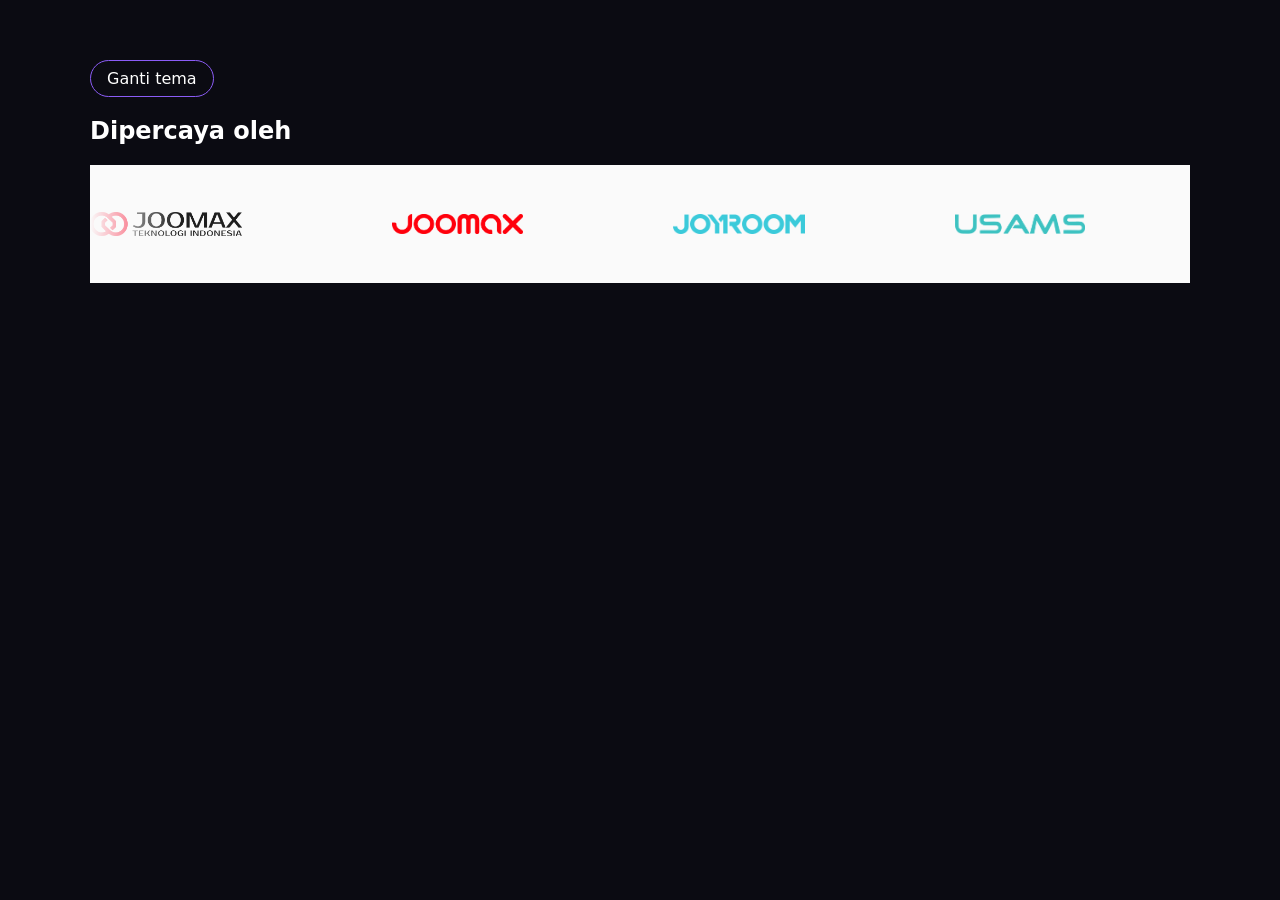
<file: Marquee/index.html>
<!DOCTYPE html>
<html lang="id" data-theme="dark">
<head>
<meta charset="utf-8">
<meta name="viewport" content="width=device-width, initial-scale=1">
<title>Marquee Logo</title>
<link rel="stylesheet" href="css/marquee-logo.css">
<style>
body{margin:0;font-family:system-ui,sans-serif;background:#0b0b12;color:#fff}
[data-theme=light] body{background:#fff;color:#16162a}
section{max-width:1100px;margin:60px auto;padding:0 20px}
button{font:inherit;padding:8px 16px;border-radius:999px;border:1px solid #8b5cf6;background:none;color:inherit;cursor:pointer}
</style>
</head>
<body>
<section>
  <button onclick="var d=document.documentElement;d.dataset.theme=d.dataset.theme=='dark'?'light':'dark'">Ganti tema</button>
  <h2>Dipercaya oleh</h2>
  <!-- Section marquee logo: pindahkan div ini ke posisi mana pun -->
  <div id="fixs-marquee"></div>
</section>
<script src="js/marquee-config.js"></script>
<script src="js/marquee-logo.js"></script>
</body>
</html>
</file>
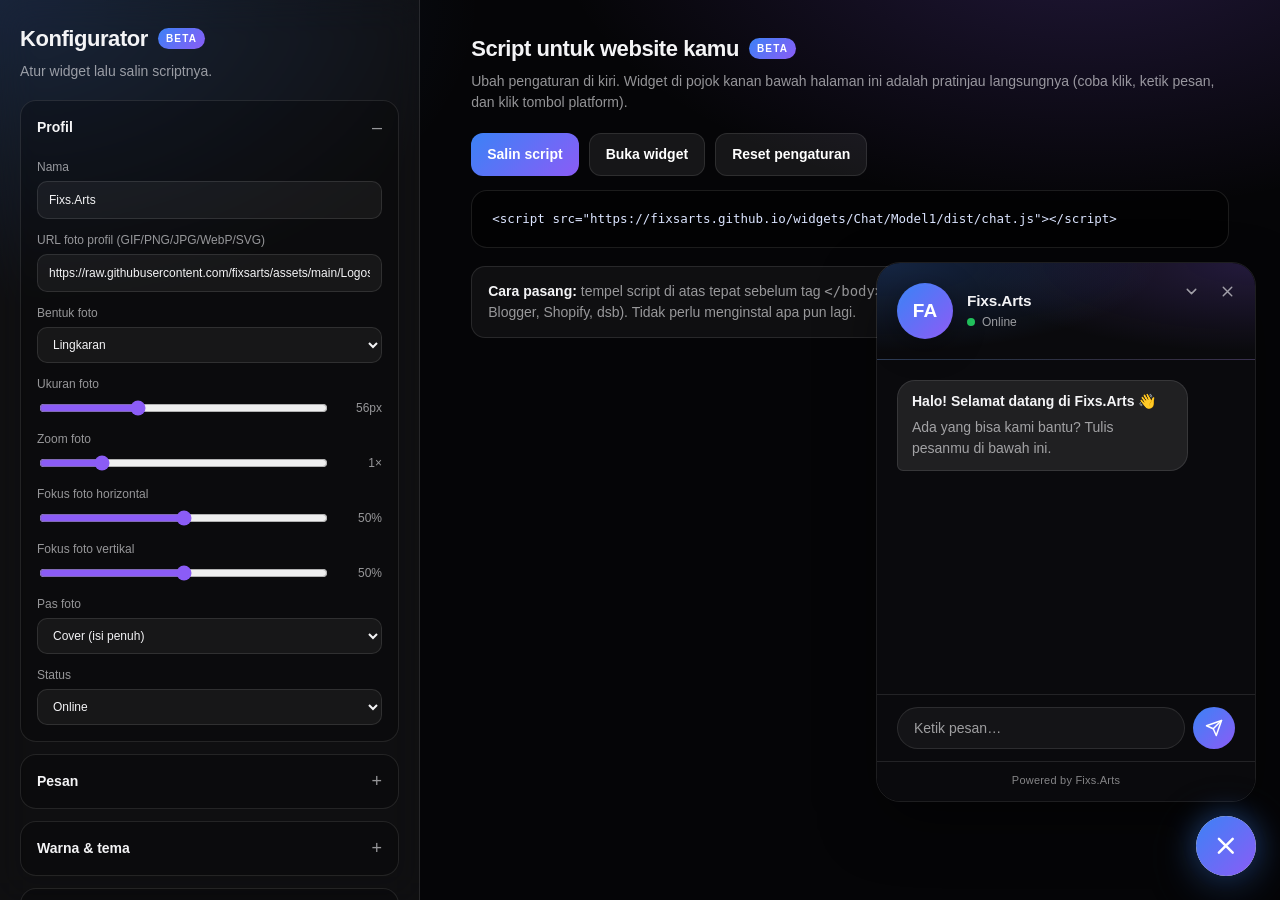
<file: Chat/Model1/config for Joomax.html>
<!doctype html>
<html lang="id">
<head>
<meta charset="utf-8">
<meta name="viewport" content="width=device-width,initial-scale=1">
<title>Fixs.Arts Chat — Konfigurator (Beta)</title>
<style>
  :root { --bg:#050507; --glass:rgba(255,255,255,.045); --line:rgba(255,255,255,.1); --txt:#f4f4f6; --mut:rgba(244,244,246,.6); --a:#3b82f6; --b:#8b5cf6; }
  * { box-sizing: border-box; }
  html, body { margin: 0; min-height: 100%; }
  body { background: radial-gradient(900px 500px at 85% -10%, rgba(139,92,246,.22), transparent 60%), radial-gradient(800px 500px at 0% 0%, rgba(59,130,246,.18), transparent 60%), var(--bg);
    color: var(--txt); font: 14px/1.5 -apple-system, BlinkMacSystemFont, "Segoe UI", Roboto, Arial, sans-serif; -webkit-font-smoothing: antialiased; }
  .wrap { display: grid; grid-template-columns: 420px minmax(0, 1fr); gap: 0; min-height: 100vh; }
  aside { border-right: 1px solid var(--line); background: var(--glass); backdrop-filter: blur(18px); height: 100vh; overflow-y: auto; padding: 22px 20px 90px; position: sticky; top: 0; }
  main { min-width: 0; padding: 32px clamp(20px, 4vw, 56px) 120px; }
  h1 { font-size: 22px; margin: 0; letter-spacing: -.02em; display: flex; align-items: center; gap: 10px; }
  .beta { font-size: 10px; font-weight: 700; letter-spacing: .12em; padding: 3px 8px; border-radius: 999px; background: linear-gradient(135deg, var(--a), var(--b)); color: #fff; }
  .sub { color: var(--mut); margin: 6px 0 18px; }
  details { border: 1px solid var(--line); border-radius: 16px; margin-bottom: 12px; background: rgba(0,0,0,.25); overflow: hidden; }
  summary { cursor: pointer; padding: 13px 16px; font-weight: 600; list-style: none; display: flex; justify-content: space-between; align-items: center; }
  summary::-webkit-details-marker { display: none; }
  summary::after { content: "+"; color: var(--mut); font-weight: 400; font-size: 18px; }
  details[open] > summary::after { content: "–"; }
  .sec { padding: 4px 16px 16px; display: grid; gap: 12px; }
  label.f { display: grid; gap: 5px; font-size: 12px; color: var(--mut); }
  label.f > span.l { font-weight: 500; }
  input[type=text], input[type=number], select, textarea {
    width: 100%; padding: 9px 11px; border-radius: 10px; border: 1px solid var(--line); background: rgba(255,255,255,.05); color: var(--txt); font: inherit; outline: none;
  }
  select option { background: #111; color: #fff; }
  textarea { resize: vertical; min-height: 74px; }
  input:focus, select:focus, textarea:focus { border-color: var(--a); box-shadow: 0 0 0 3px rgba(59,130,246,.2); }
  input[type=color] { width: 44px; height: 36px; padding: 2px; border-radius: 10px; border: 1px solid var(--line); background: rgba(255,255,255,.05); cursor: pointer; }
  input[type=range] { width: 100%; accent-color: var(--b); }
  .row2 { display: grid; grid-template-columns: 1fr 1fr; gap: 12px; }
  .inline { display: flex; align-items: center; gap: 10px; }
  .inline .val { color: var(--mut); font-size: 12px; min-width: 42px; text-align: right; }
  .check { display: flex; align-items: center; gap: 9px; font-size: 13px; color: var(--txt); cursor: pointer; }
  .check input { width: 17px; height: 17px; accent-color: var(--b); }
  .plat { border: 1px solid var(--line); border-radius: 12px; padding: 12px; display: grid; gap: 9px; background: rgba(255,255,255,.03); }
  .plat.bad { border-color: rgba(239,68,68,.6); }
  .plat-h { display: flex; align-items: center; gap: 8px; }
  .plat-h b { flex: 1; font-weight: 600; }
  .mini { border: 1px solid var(--line); background: rgba(255,255,255,.05); color: var(--txt); width: 30px; height: 30px; border-radius: 8px; cursor: pointer; font-size: 14px; }
  .mini:hover { background: rgba(255,255,255,.12); }
  .hint { font-size: 11px; color: var(--mut); }
  .hint.err { color: #f87171; display: none; }
  .plat.bad .hint.err { display: block; }
  .btn { border: 0; border-radius: 12px; padding: 10px 16px; font: inherit; font-weight: 600; color: #fff; cursor: pointer; background: linear-gradient(135deg, var(--a), var(--b)); }
  .btn.ghost { background: rgba(255,255,255,.07); border: 1px solid var(--line); }
  .btn:hover { filter: brightness(1.1); }
  .add { display: flex; gap: 8px; }
  .add select { flex: 1; }
  .bar { display: flex; gap: 10px; flex-wrap: wrap; margin: 20px 0 14px; }
  pre { max-width: 100%; margin: 0; padding: 18px 20px; border-radius: 16px; border: 1px solid var(--line); background: rgba(0,0,0,.55); overflow: auto; font: 12.5px/1.6 ui-monospace, SFMono-Regular, Menlo, Consolas, monospace; color: #dbe4ff; max-height: 62vh; }
  .note { margin-top: 18px; padding: 14px 16px; border-radius: 14px; background: var(--glass); border: 1px solid var(--line); color: var(--mut); }
  .note b { color: var(--txt); }
  @media (max-width: 900px) { .wrap { grid-template-columns: minmax(0, 1fr); } aside { position: static; height: auto; border-right: 0; border-bottom: 1px solid var(--line); } }
</style>
</head>
<body>
<div class="wrap">
  <aside id="form" aria-label="Pengaturan widget"></aside>
  <main>
    <h1>Script untuk website kamu <span class="beta">BETA</span></h1>
    <p class="sub">Ubah pengaturan di kiri. Widget di pojok kanan bawah halaman ini adalah pratinjau langsungnya (coba klik, ketik pesan, dan klik tombol platform).</p>
    <div class="bar">
      <button class="btn" id="copy" type="button">Salin script</button>
      <button class="btn ghost" id="openw" type="button">Buka widget</button>
      <button class="btn ghost" id="reset" type="button">Reset pengaturan</button>
    </div>
    <pre id="out" aria-label="Script hasil konfigurasi"></pre>
    <div class="note"><b>Cara pasang:</b> tempel script di atas tepat sebelum tag <code>&lt;/body&gt;</code> pada website tujuan (HTML biasa, WordPress, Blogger, Shopify, dsb). Tidak perlu menginstal apa pun lagi.</div>
  </main>
</div>

<script src="dist/chat.js"></script>
<script>
(function () {
  'use strict';
  var API = window.FixsArtsChat;
  var SRC = 'https://fixsarts.github.io/widgets/Chat/Model1/dist/chat.js';
  var D = API.defaults();
  var C1 = '#3b82f6', C2 = '#8b5cf6';
  var clone = function (o) { return JSON.parse(JSON.stringify(o)); };
  var state, ui, rows;

  /* ---- platform rows: simple editable list (name / url / description) ---- */
  var URL_HINT = { whatsapp: 'https://wa.me/628xxxxxxxxxx', instagram: 'https://instagram.com/username', telegram: 'https://t.me/username', tiktok: 'https://tiktok.com/@username',
    email: 'mailto:nama@email.com', facebook: 'https://facebook.com/username', messenger: 'https://m.me/username', discord: 'https://discord.gg/kode-undangan',
    youtube: 'https://youtube.com/@channel', x: 'https://x.com/username', github: 'https://github.com/username', line: 'https://line.me/R/ti/p/~id', phone: 'tel:+628xxxxxxxxxx' };
  var rowFrom = function (c) { return { enabled: c.enabled !== false, type: c.type || 'custom', name: c.name || '', url: c.url || '', description: c.description || '' }; };
  var rowOut = function (r) {
    var o = { name: r.name }; if (r.type && r.type !== 'custom') o.type = r.type; o.url = r.url.trim();
    if (r.description) o.description = r.description; if (!r.enabled) o.enabled = false; return o;
  };
  var DEFAULT_ROWS = D.contacts.map(rowFrom);
  var DEFAULT_ROWS_OUT = JSON.stringify(DEFAULT_ROWS.filter(function (r) { return r.url; }).map(rowOut));

  function reset() {
    state = clone(D); ui = { c1: C1, c2: C2, bgAuto: true, bg: '#0a0a0d', biBgOn: false, biBg: '#000000' };
    rows = DEFAULT_ROWS.map(clone);
  }
  reset();

  /* ---- field definitions (path into the widget config) ---- */
  var OPT = {
    theme: [['dark', 'Gelap'], ['light', 'Terang'], ['glass', 'Glass (transparan)'], ['gradient', 'Gradient']],
    ashape: [['circle', 'Lingkaran'], ['rounded', 'Kotak membulat'], ['squircle', 'Squircle'], ['hexagon', 'Hexagon'], ['square', 'Kotak']],
    bshape: [['circle', 'Lingkaran'], ['rounded', 'Kotak membulat'], ['squircle', 'Squircle'], ['hexagon', 'Hexagon'], ['pill', 'Pill (dengan teks)'], ['square', 'Kotak']],
    icon: [['chat', 'Chat'], ['chat-dots', 'Chat titik'], ['message', 'Pesan'], ['headset', 'Headset'], ['sparkle', 'Sparkle'], ['whatsapp', 'WhatsApp'], ['telegram', 'Telegram'], ['instagram', 'Instagram'], ['mail', 'Email'], ['phone', 'Telepon'], ['avatar', 'Foto profil'], ['custom', 'SVG kustom']],
    h: [['right', 'Kanan'], ['left', 'Kiri']], v: [['bottom', 'Bawah'], ['top', 'Atas']],
    open: [['morph', 'Morph'], ['scale', 'Scale'], ['fade', 'Fade'], ['slide', 'Slide'], ['bounce', 'Bounce'], ['none', 'Tanpa animasi']],
    idle: [['pulse', 'Pulse'], ['floating', 'Floating'], ['bounce', 'Bounce'], ['rotate', 'Ring berputar'], ['none', 'Tidak ada']]
  };
  var SECTIONS = [
    { t: 'Profil', open: true, f: [
      ['profile.name', 'Nama', 'text'], ['profile.image', 'URL foto profil (GIF/PNG/JPG/WebP/SVG)', 'text', 'https://…/foto.png'],
      ['profile.shape', 'Bentuk foto', 'select', OPT.ashape], ['profile.size', 'Ukuran foto', 'range', 36, 96, 1, 'px'],
      ['profile.zoom', 'Zoom foto', 'range', 0.5, 3, 0.05, '×'], ['profile.posX', 'Fokus foto horizontal', 'range', 0, 100, 1, '%'], ['profile.posY', 'Fokus foto vertikal', 'range', 0, 100, 1, '%'],
      ['profile.fit', 'Pas foto', 'select', [['cover', 'Cover (isi penuh)'], ['contain', 'Contain (utuh)']]],
      ['status.mode', 'Status', 'select', [['online', 'Online'], ['offline', 'Offline']]]
    ] },
    { t: 'Pesan', f: [
      ['welcome.title', 'Judul sambutan', 'text'], ['welcome.message', 'Pesan sambutan', 'textarea'],
      ['chat.reply', 'Balasan otomatis', 'textarea'], ['chat.placeholder', 'Teks kolom ketik', 'text']
    ] },
    { t: 'Warna & tema', f: [
      ['theme', 'Tema', 'select', OPT.theme], ['ui.c1', 'Warna utama', 'color'], ['ui.c2', 'Warna kedua', 'color'],
      ['ui.bgAuto', 'Warna latar panel mengikuti tema', 'check'], ['ui.bg', 'Warna latar panel', 'color', null, null, null, null, 'bgManual'],
      ['appearance.radius', 'Kelengkungan panel', 'range', 0, 40, 1, 'px']
    ] },
    { t: 'Tombol floating', f: [
      ['button.shape', 'Bentuk tombol', 'select', OPT.bshape], ['button.size', 'Ukuran tombol', 'range', 40, 96, 1, 'px'],
      ['button.label', 'Teks (untuk bentuk Pill)', 'text'],
      ['button.tooltip.text', 'Teks tooltip', 'text'], ['button.badge.enabled', 'Tampilkan badge notifikasi', 'check'],
      ['animation.idle', 'Animasi tombol', 'select', OPT.idle]
    ] },
    { t: 'Ikon & gambar tombol', f: [
      ['button.icon', 'Sumber ikon (pilih “Foto profil” untuk memakai foto)', 'select', OPT.icon],
      ['button.image', 'URL gambar/GIF kustom (menggantikan ikon)', 'text', 'https://…/logo.gif'],
      ['button.customIcon', 'Kode SVG kustom', 'textarea', '<svg viewBox="0 0 24 24">…</svg>', null, null, null, 'svgOn'],
      ['button.imageMode', 'Mode gambar (Pill + teks otomatis memakai “Di dalam”)', 'select', [['fill', 'Penuh — menutupi seluruh tombol'], ['inset', 'Di dalam — seperti ikon']], null, null, null, 'imgOn'],
      ['button.imageShape', 'Bentuk gambar', 'select', [['same', 'Ikuti bentuk tombol']].concat(OPT.ashape).concat([['custom', 'Radius kustom']]), null, null, null, 'imgOn'],
      ['button.imageRadius', 'Radius kustom (mis. 30% 70% 70% 30%)', 'text', '30% 70% 70% 30%', null, null, null, 'imgCustom'],
      ['button.imageSize', 'Ukuran gambar (% dari tombol)', 'range', 30, 100, 1, '%', 'imgInset'],
      ['button.imagePadding', 'Jarak gambar ke tepi tombol', 'range', 0, 20, 1, 'px', 'imgFill'],
      ['button.imageFit', 'Pas gambar', 'select', [['cover', 'Cover (isi penuh)'], ['contain', 'Contain (utuh)']], null, null, null, 'imgOn'],
      ['button.imageZoom', 'Zoom gambar', 'range', 0.5, 3, 0.05, '×', 'imgOn'],
      ['button.imageX', 'Fokus gambar horizontal', 'range', 0, 100, 1, '%', 'imgOn'],
      ['button.imageY', 'Fokus gambar vertikal', 'range', 0, 100, 1, '%', 'imgOn'],
      ['button.imageOpacity', 'Transparansi gambar', 'range', 0.1, 1, 0.05, '', 'imgOn'],
      ['ui.biBgOn', 'Beri warna di belakang gambar (untuk PNG/GIF transparan)', 'check', null, null, null, null, 'imgOn'],
      ['ui.biBg', 'Warna belakang gambar', 'color', null, null, null, null, 'biBg'],
      ['button.imageBorderWidth', 'Tebal garis tepi gambar', 'range', 0, 8, 1, 'px', 'imgOn'],
      ['button.imageBorderColor', 'Warna garis tepi gambar', 'color', null, null, null, null, 'imgBw'],
      ['button.iconSize', 'Ukuran ikon (% dari tombol)', 'range', 20, 80, 1, '%'],
      ['button.iconColor', 'Warna ikon', 'color'],
      ['button.iconStroke', 'Ketebalan garis ikon', 'range', 0.5, 3.5, 0.25, '', 'iconOn'],
      ['button.iconRotate', 'Putar ikon', 'range', -180, 180, 5, '°', 'iconOn'],
      ['button.closeIcon', 'Ganti jadi ✕ saat chat terbuka', 'check']
    ] },
    { t: 'Posisi & ukuran', f: [
      ['layout.position', 'Posisi horizontal', 'select', OPT.h], ['layout.vertical', 'Posisi vertikal', 'select', OPT.v],
      ['layout.offsetX', 'Jarak dari sisi', 'range', 0, 120, 1, 'px'], ['layout.offsetY', 'Jarak dari bawah/atas', 'range', 0, 120, 1, 'px'],
      ['layout.panelWidth', 'Lebar jendela chat', 'range', 300, 520, 2, 'px'], ['layout.panelHeight', 'Tinggi jendela chat', 'range', 380, 760, 2, 'px'],
      ['animation.open', 'Animasi buka', 'select', OPT.open], ['animation.close', 'Animasi tutup', 'select', OPT.open]
    ] }
  ];

  var validImg = function (u) { u = (u || '').trim(); return /^(https?:\/\/|data:image\/|\.{0,2}\/)/i.test(u) || /\.(png|jpe?g|gif|webp|svg)$/i.test(u) ? u : ''; };
  var PRED = {
    bgManual: function () { return !ui.bgAuto; },
    imgOn: function () { return state.button.icon === 'avatar' || !!validImg(state.button.image); },
    imgFill: function () { return PRED.imgOn() && state.button.imageMode === 'fill'; },
    imgInset: function () { return PRED.imgOn() && state.button.imageMode === 'inset'; },
    iconOn: function () { return !PRED.imgOn(); },
    svgOn: function () { return state.button.icon === 'custom' && !PRED.imgOn(); },
    biBg: function () { return PRED.imgOn() && ui.biBgOn; },
    imgBw: function () { return PRED.imgOn() && state.button.imageBorderWidth > 0; },
    imgCustom: function () { return PRED.imgOn() && state.button.imageShape === 'custom'; }
  };
  var form = document.getElementById('form');
  var getp = function (o, p) { return p.split('.').reduce(function (a, k) { return a == null ? a : a[k]; }, o); };
  var setp = function (o, p, v) { var k = p.split('.'), l = k.pop(); k.forEach(function (x) { o = o[x]; }); o[l] = v; };
  var src = function (path) { return path.indexOf('ui.') === 0 ? [ui, path.slice(3)] : [state, path]; };
  var esc = function (s) { return String(s == null ? '' : s).replace(/[&<>"]/g, function (c) { return { '&': '&amp;', '<': '&lt;', '>': '&gt;', '"': '&quot;' }[c]; }); };

  function fieldHtml(f) {
    var path = f[0], label = f[1], type = f[2], s = src(path), val = getp(s[0], s[1]);
    var dep = f[7] ? ' data-show="' + f[7] + '"' : '';
    if (type === 'check') return '<label class="check"' + dep + '><input type="checkbox" data-p="' + path + '"' + (val ? ' checked' : '') + '> ' + esc(label) + '</label>';
    var ctl;
    if (type === 'text') ctl = '<input type="text" data-p="' + path + '" value="' + esc(val) + '" placeholder="' + esc(f[3] || '') + '">';
    else if (type === 'textarea') ctl = '<textarea data-p="' + path + '">' + esc(val) + '</textarea>';
    else if (type === 'color') ctl = '<input type="color" data-p="' + path + '" value="' + esc(val) + '">';
    else if (type === 'select') ctl = '<select data-p="' + path + '">' + f[3].map(function (o) { return '<option value="' + o[0] + '"' + (o[0] === val ? ' selected' : '') + '>' + o[1] + '</option>'; }).join('') + '</select>';
    else if (type === 'range') ctl = '<div class="inline"><input type="range" data-p="' + path + '" min="' + f[3] + '" max="' + f[4] + '" step="' + f[5] + '" value="' + val + '"><span class="val" data-u="' + f[6] + '">' + val + f[6] + '</span></div>';
    return '<label class="f"' + dep + '><span class="l">' + esc(label) + '</span>' + ctl + '</label>';
  }

  function platHtml() {
    var types = API.platforms();
    return '<details open><summary>Platform / link kontak</summary><div class="sec">' + rows.map(function (r, i) {
      var bad = !r.url.trim();
      return '<div class="plat' + (bad ? ' bad' : '') + '" data-i="' + i + '"><div class="plat-h"><label class="check"><input type="checkbox" data-r="enabled"' + (r.enabled ? ' checked' : '') + '></label><b>' + esc(r.name || 'Platform') + '</b>' +
        '<button class="mini" type="button" data-act="up" title="Naikkan">↑</button><button class="mini" type="button" data-act="down" title="Turunkan">↓</button><button class="mini" type="button" data-act="del" title="Hapus">✕</button></div>' +
        '<label class="f"><span class="l">Nama tombol</span><input type="text" data-r="name" value="' + esc(r.name) + '"></label>' +
        '<label class="f"><span class="l">Link tujuan</span><input type="text" data-r="url" value="' + esc(r.url) + '" placeholder="' + esc(URL_HINT[r.type] || 'https://…') + '"></label>' +
        '<label class="f"><span class="l">Keterangan kecil (opsional)</span><input type="text" data-r="description" value="' + esc(r.description) + '"></label>' +
        '<div class="hint err">Isi link tujuan, kalau kosong tombol ini tidak ditampilkan.</div></div>';
    }).join('') + '<div class="add"><select id="newType">' + types.map(function (t) { return '<option value="' + t.key + '">' + esc(t.name) + '</option>'; }).join('') +
      '</select><button class="btn ghost" type="button" id="addPlat">+ Tambah</button></div></div></details>';
  }

  function render() {
    var open = {}; Array.prototype.forEach.call(form.querySelectorAll('details'), function (d, i) { open[i] = d.open; });
    var hasOpen = Object.keys(open).length > 0;
    form.innerHTML = '<h1>Konfigurator <span class="beta">BETA</span></h1><p class="sub">Atur widget lalu salin scriptnya.</p>' +
      SECTIONS.map(function (s, i) {
        var o = hasOpen ? open[i] : s.open;
        return '<details' + (o ? ' open' : '') + '><summary>' + s.t + '</summary><div class="sec">' + s.f.map(fieldHtml).join('') + '</div></details>';
      }).join('') + platHtml() +
      '<details><summary>Lainnya</summary><div class="sec"><label class="check"><input type="checkbox" data-p="credit.enabled"' + (state.credit.enabled ? ' checked' : '') + '> Tampilkan “Powered by Fixs.Arts”</label></div></details>';
    if (hasOpen) { var last = form.querySelectorAll('details'); if (open[SECTIONS.length] === false) last[SECTIONS.length].open = false; }
    syncDeps();
  }
  function syncDeps() {
    Array.prototype.forEach.call(form.querySelectorAll('[data-show]'), function (el) { el.style.display = PRED[el.getAttribute('data-show')]() ? '' : 'none'; });
  }

  /* ---- build config from state, update the live widget and the snippet ---- */
  function toConfig() {
    var c = clone(state);
    c.profile.image = validImg(state.profile.image);
    c.button.image = validImg(state.button.image);
    c.button.imageBackground = ui.biBgOn ? ui.biBg : null;
    c.appearance.background = ui.bgAuto ? null : ui.bg;
    if (ui.c1 !== C1 || ui.c2 !== C2) { c.appearance.accent = ui.c1; c.appearance.accent2 = ui.c2; c.button.gradient.from = ui.c1; c.button.gradient.to = ui.c2; }
    c.contacts = rows.filter(function (r) { return r.url.trim(); }).map(function (r) {
      var o = rowOut(r); if (r.type !== 'custom') o.type = r.type; return o;
    });
    delete c.events;
    return c;
  }
  function snippet(c) {
    var d = API.diff(c);
    // contacts: compare the short form so an untouched list isn't printed
    var short = JSON.stringify(rows.filter(function (r) { return r.url.trim(); }).map(rowOut));
    if (short === DEFAULT_ROWS_OUT) delete d.contacts; else d.contacts = rows.filter(function (r) { return r.url.trim(); }).map(rowOut);
    if (!(ui.c1 !== C1 || ui.c2 !== C2) && d.appearance) { delete d.appearance.accent; delete d.appearance.accent2; if (!Object.keys(d.appearance).length) delete d.appearance; }
    var body = Object.keys(d).length ? JSON.stringify(d, null, 2).replace(/\n/g, '\n  ').replace(/<\//g, '<\\/') : '';
    var out = '<script src="' + SRC + '"><\/script>\n';
    if (body) out += '<script>\n  FixsArtsChat.init(' + body + ');\n<\/script>';
    return out;
  }
  var timer;
  function apply() {
    var c = toConfig();
    API.init(c);                     // first call creates the widget, next ones update it live
    document.getElementById('out').textContent = snippet(c);
  }
  var applySoon = function () { clearTimeout(timer); timer = setTimeout(apply, 60); };

  /* ---- events ---- */
  form.addEventListener('input', function (e) {
    var t = e.target, p = t.getAttribute('data-p'), r = t.getAttribute('data-r');
    if (p) {
      var s = src(p), v = t.type === 'checkbox' ? t.checked : (t.type === 'range' || t.type === 'number') ? Number(t.value) : t.value;
      setp(s[0], s[1], v);
      if (t.type === 'range') { var out = t.parentNode.querySelector('.val'); if (out) out.textContent = t.value + out.getAttribute('data-u'); }
      syncDeps();
    } else if (r) {
      var i = +t.closest('.plat').getAttribute('data-i');
      rows[i][r] = t.type === 'checkbox' ? t.checked : t.value;
      if (r === 'name') t.closest('.plat').querySelector('b').textContent = t.value || 'Platform';
      if (r === 'url') t.closest('.plat').classList.toggle('bad', !t.value.trim());
    } else return;
    applySoon();
  });
  form.addEventListener('click', function (e) {
    var b = e.target.closest('button'); if (!b) return;
    if (b.id === 'addPlat') {
      var k = document.getElementById('newType').value, info = API.platforms().filter(function (x) { return x.key === k; })[0];
      rows.push({ enabled: true, type: k, name: info ? info.name : 'Link', url: '', description: '' }); render(); return;
    }
    var act = b.getAttribute('data-act'); if (!act) return;
    var i = +b.closest('.plat').getAttribute('data-i');
    if (act === 'del') rows.splice(i, 1);
    if (act === 'up' && i > 0) rows.splice(i - 1, 0, rows.splice(i, 1)[0]);
    if (act === 'down' && i < rows.length - 1) rows.splice(i + 1, 0, rows.splice(i, 1)[0]);
    render(); apply();
  });

  document.getElementById('copy').addEventListener('click', function () {
    var btn = this, text = document.getElementById('out').textContent;
    var done = function () { btn.textContent = 'Tersalin ✓'; setTimeout(function () { btn.textContent = 'Salin script'; }, 1800); };
    if (navigator.clipboard && navigator.clipboard.writeText) navigator.clipboard.writeText(text).then(done, fallback); else fallback();
    function fallback() {
      var ta = document.createElement('textarea'); ta.value = text; ta.style.position = 'fixed'; ta.style.opacity = '0'; document.body.appendChild(ta); ta.select();
      try { document.execCommand('copy'); done(); } catch (e) { btn.textContent = 'Blok & salin manual'; } document.body.removeChild(ta);
    }
  });
  document.getElementById('openw').addEventListener('click', function () { API.open(); });
  document.getElementById('reset').addEventListener('click', function () { reset(); render(); apply(); API.open({ focus: false }); });

  render(); apply();
  API.open({ focus: false, instant: true });
})();
</script>
</body>
</html>
</file>
<file: Marquee/css/marquee-logo.css>
/* Fixs Arts - Marquee Logo */
.fxm{box-sizing:border-box;width:100%;overflow:hidden}.fxm-v{overflow:hidden;padding:12px 0}.fxm-v.e{-webkit-mask-image:linear-gradient(90deg,transparent,#000 8%,#000 92%,transparent);mask-image:linear-gradient(90deg,transparent,#000 8%,#000 92%,transparent)}.fxm-t{display:flex;width:max-content;align-items:center;will-change:transform}.fxm-t.m{animation:fxm-m var(--dur,30s) linear infinite}.fxm-t.r{animation-direction:reverse}.fxm-t.b{animation:fxm-b var(--dur,10s) ease-in-out infinite alternate}.fxm-g{display:flex;flex-wrap:wrap;justify-content:center;align-items:center;padding:0 24px}.fxm-i{display:inline-flex;align-items:center;flex:none;margin-right:var(--gap);text-decoration:none;color:inherit;border-radius:8px}.fxm-g .fxm-i{margin:calc(var(--gap)/2)}a.fxm-i{cursor:pointer}.fxm-sel{outline:2px dashed #8b5cf6;outline-offset:6px}.fxm-i img{height:calc(var(--h)*var(--s,1));width:auto;max-width:none;display:block;-webkit-user-drag:none}.fxm-m{display:inline-block;-webkit-mask-size:contain;mask-size:contain;-webkit-mask-repeat:no-repeat;mask-repeat:no-repeat;-webkit-mask-position:center;mask-position:center}.fxm-m img{opacity:0}.fxm-x{font-weight:700;font-size:calc(var(--h)*.55*var(--s,1));white-space:nowrap;letter-spacing:-.01em}.fxm-e{text-align:center;opacity:.6;font:14px system-ui}.fxm.wave .fxm-i,.fxm.float .fxm-i{animation:fxm-f 2.4s ease-in-out infinite var(--dl)}.fxm.fade .fxm-i{animation:fxm-fd 3s ease-in-out infinite var(--dl)}.fxm.zoom .fxm-i{animation:fxm-z 2.6s ease-in-out infinite var(--dl)}.fxm.flip .fxm-i{animation:fxm-fl 4s ease-in-out infinite var(--dl)}@keyframes fxm-m{to{transform:translateX(-50%)}}@keyframes fxm-b{to{transform:translateX(var(--x,0))}}@keyframes fxm-f{50%{transform:translateY(-10px)}}@keyframes fxm-fd{50%{opacity:.15}}@keyframes fxm-z{50%{transform:scale(1.1)}}@keyframes fxm-fl{0%,60%{transform:rotateY(0)}100%{transform:rotateY(360deg)}}
</file>
